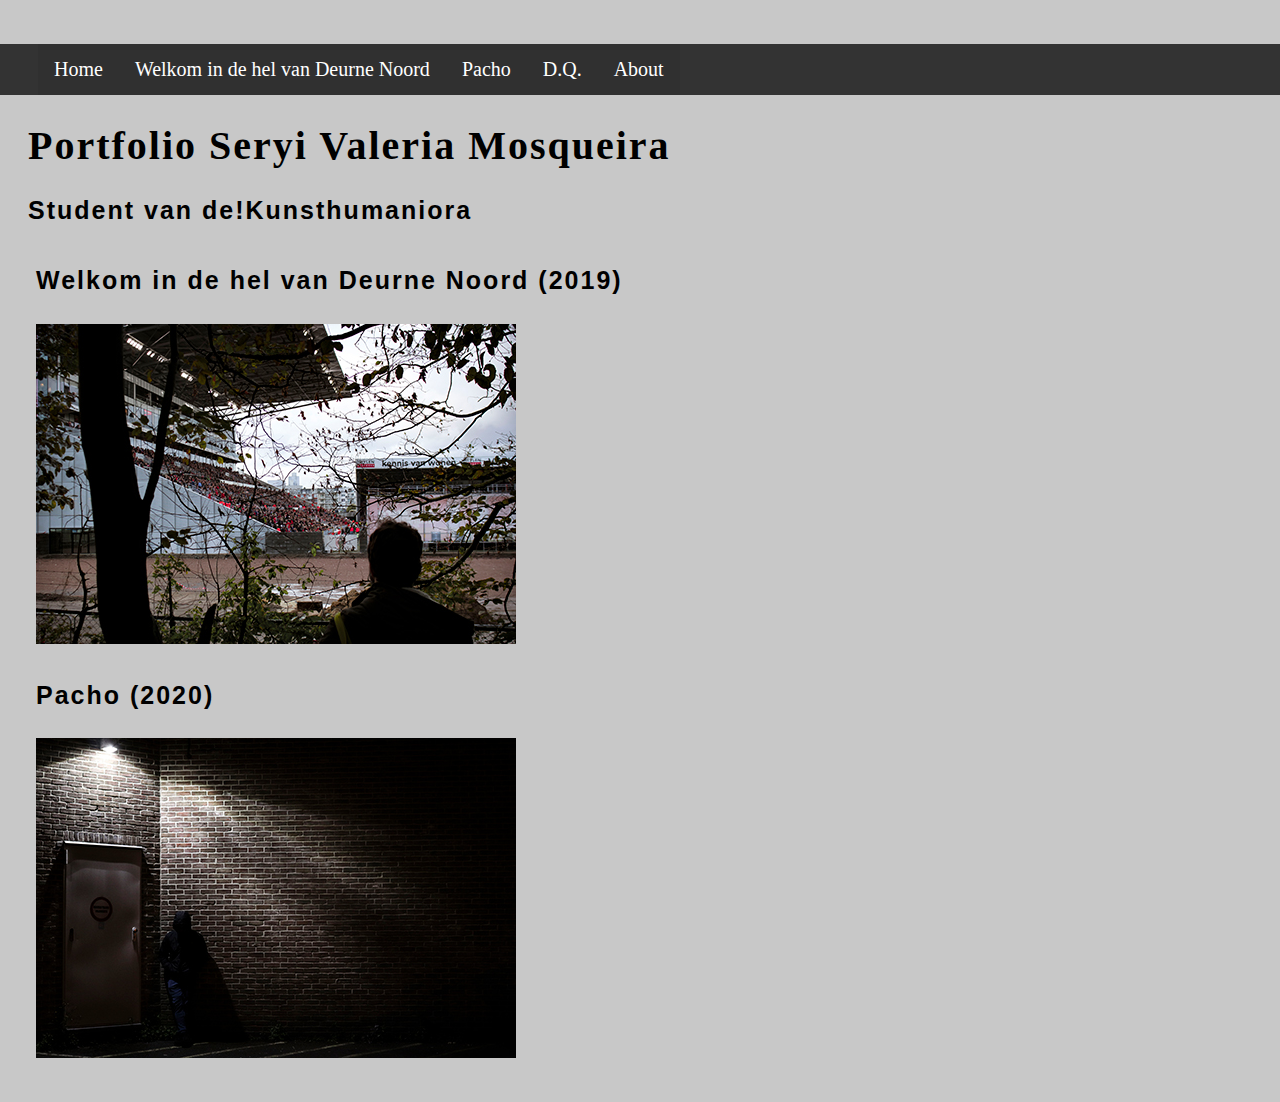
<file: index.html>
<!DOCTYPE html>
<html lang="nl">
<head>
    <meta charset="utf-8">
    <title>seryivlr </title>
    <link rel="stylesheet" href="css/style.css">


</head>
<body>

<ul class="menu">
    <a class="active" href="./index.html">Home</a>
    <a class="active" href="./pagina2.html">Welkom in de hel van Deurne Noord </a>
    <a class="active" href="./pagina3.html">Pacho</a>
	<a class="active" href="./pagina5.html">D.Q.</a>
	<a class="active" href="./pagina4.html">About</a>

</ul>

<article>
    <h1> Portfolio Seryi Valeria Mosqueira </h1>
    <h2> Student van de!Kunsthumaniora</h2>
    <p> </p>
</article>


<aside class="rij">
    <div class="kolom">
        <h2>Welkom in de hel van Deurne Noord (2019) </h2>
        <a href="./pagina2.html">
		<img src="./images/Foto24klein.jpg" height="320" ; width="480" >
			</a>
        <p></p>
    </div>
    <div class="kolom">
        <h2>Pacho (2020) </h2>
		<a href="./pagina3.html">
		<img src="./images/Pacho34klein.jpg" height="320" ; width="480">
			</a>
		<p></p>
    </div>
</aside>

</body>
</html>
</file>
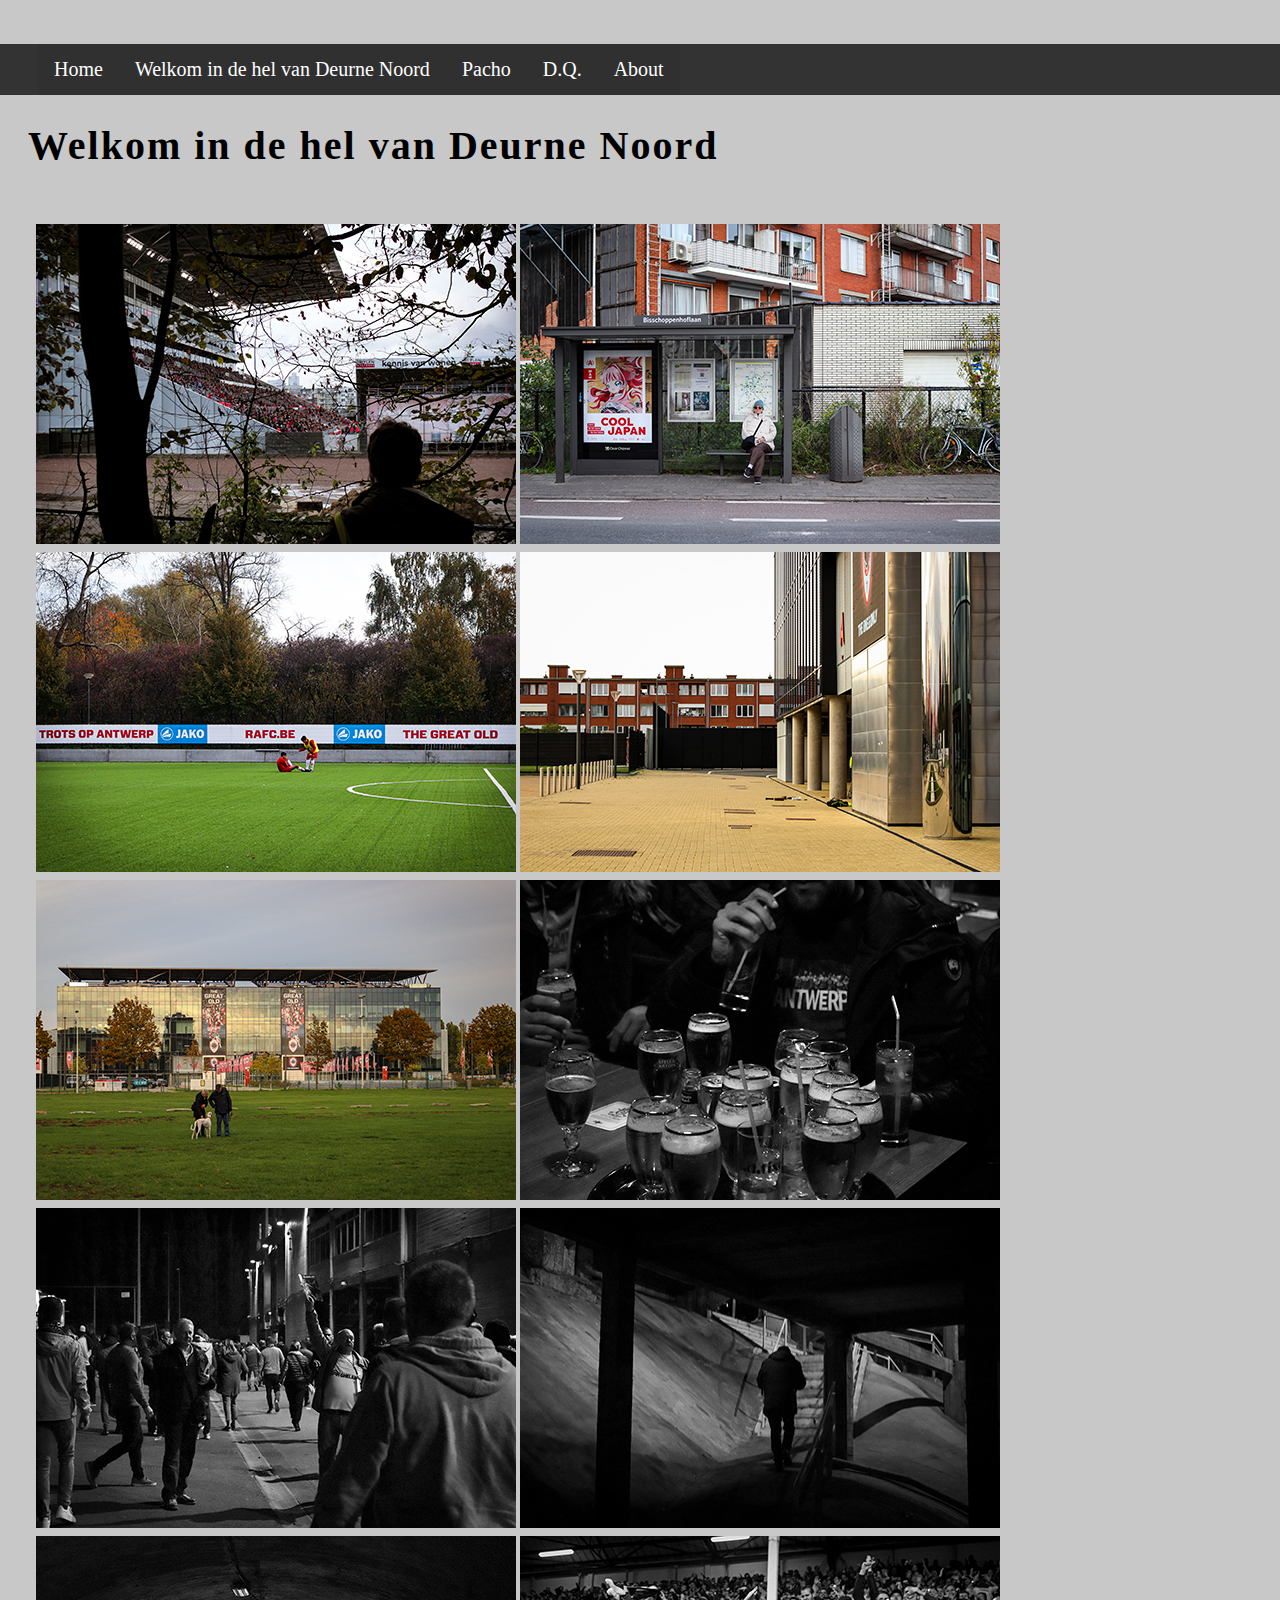
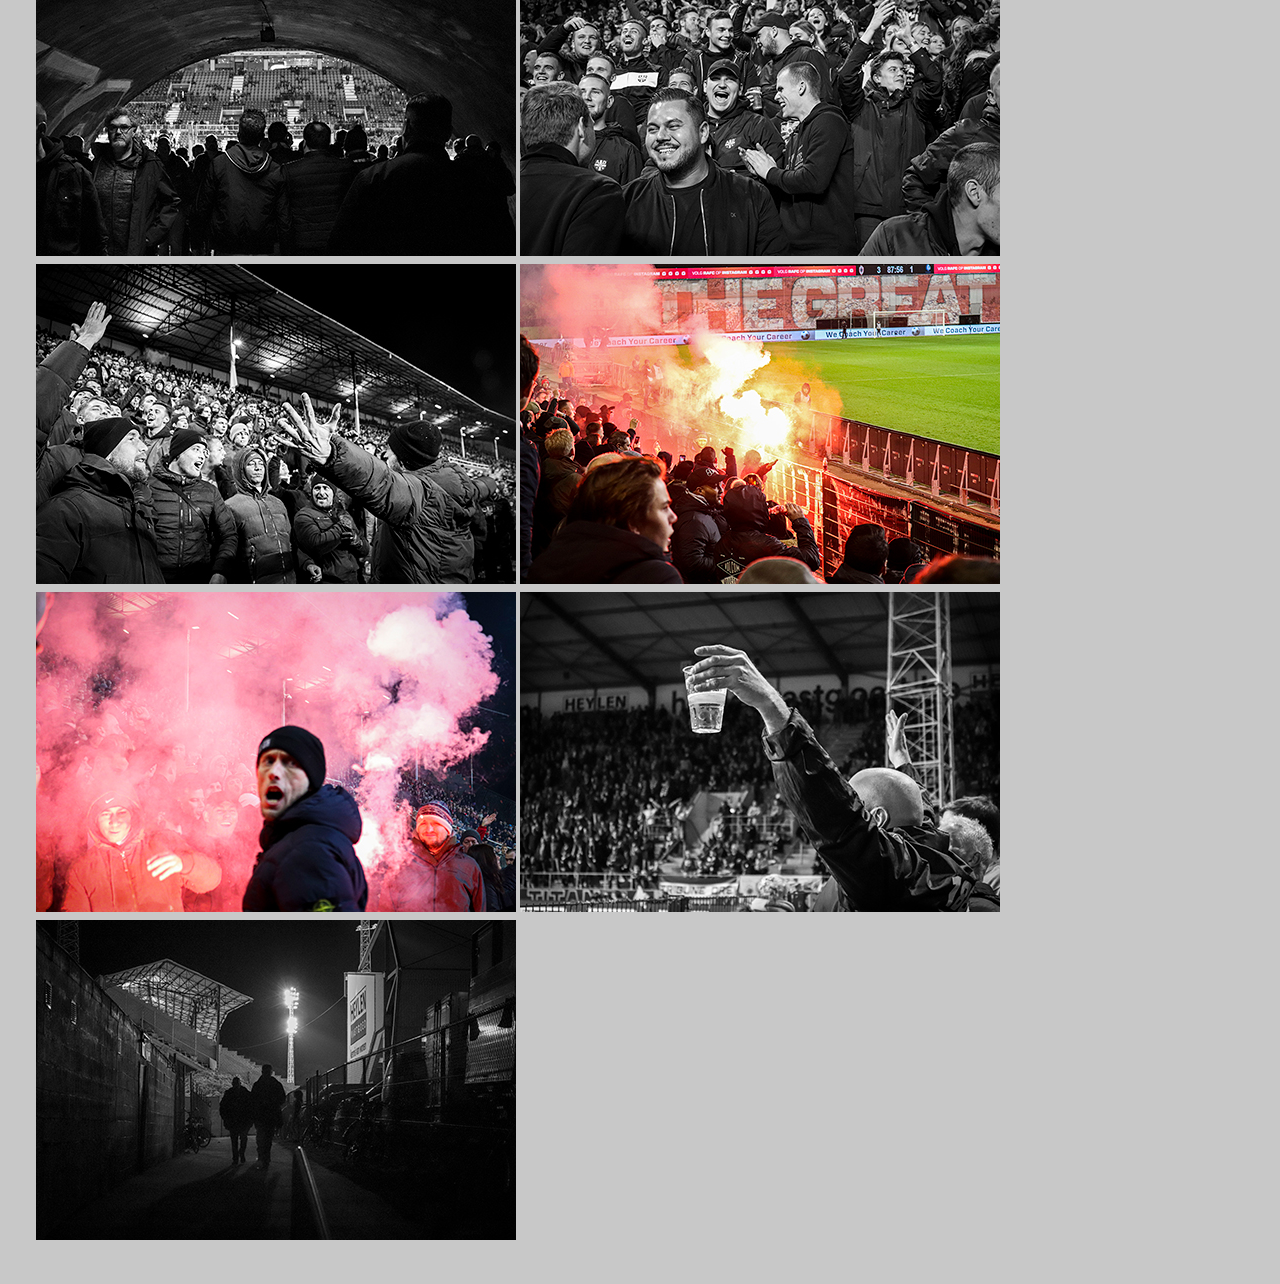
<file: pagina2.html>
<!DOCTYPE html>
<html lang="nl">
<head>
    <meta charset="utf-8">
    <title>Seryivlr</title>
    <link rel="stylesheet" href="css/style.css">

</head>
<body>

<ul class="menu">
    <a class="active" href="./index.html">Home</a>
    <a class="active" href="./pagina2.html">Welkom in de hel van Deurne Noord </a>
    <a class="active" href="./pagina3.html">Pacho</a>
	<a class="active" href="./pagina5.html">D.Q.</a>
	<a class="active" href="./pagina4.html">About</a>
</ul>

<article>
    <h1>Welkom in de hel van Deurne Noord</h1>
    
</article>


<aside class="rij">
    <div class="kolom">
        <h2></h2>
        <img src="./images/Foto24klein.jpg" height="320" ; width="480" >
		<img src="./images/foto33klein.jpg" height="320" ; width="480" >
		<img src="./images/foto28klein.jpg" height="320" ; width="480" >
		<img src="./images/Foto17klein.jpg" height="320" ; width="480" >
		<img src="./images/Foto35klein.jpg" height="320" ; width="480" >
		<img src="./images/Photo38klein.jpg" height="320" ; width="480" >
		<img src="./images/Foto13klein.jpg" height="320" ; width="480" >
		<img src="./images/Photo39klein.jpg" height="320" ; width="480" >
		<img src="./images/Foto9klein.jpg" height="320" ; width="480" >
        <img src="./images/Foto12_1klein.jpg" height="320" ; width="480" >
        <img src="./images/Foto40klein.jpg" height="320" ; width="480" >
        <img src="./images/Foto37klein.jpg" height="320" ; width="480" >
        <img src="./images/Foto45klein.jpg" height="320" ; width="480" >
		<img src="./images/Foto2klein.jpg" height="320" ; width="480" >
		<img src="./images/Foto5_1klein.jpg" height="320" ; width="480" >
		
		
        <p> </p>
    </div>

</aside>

</body>
</html>
</file>
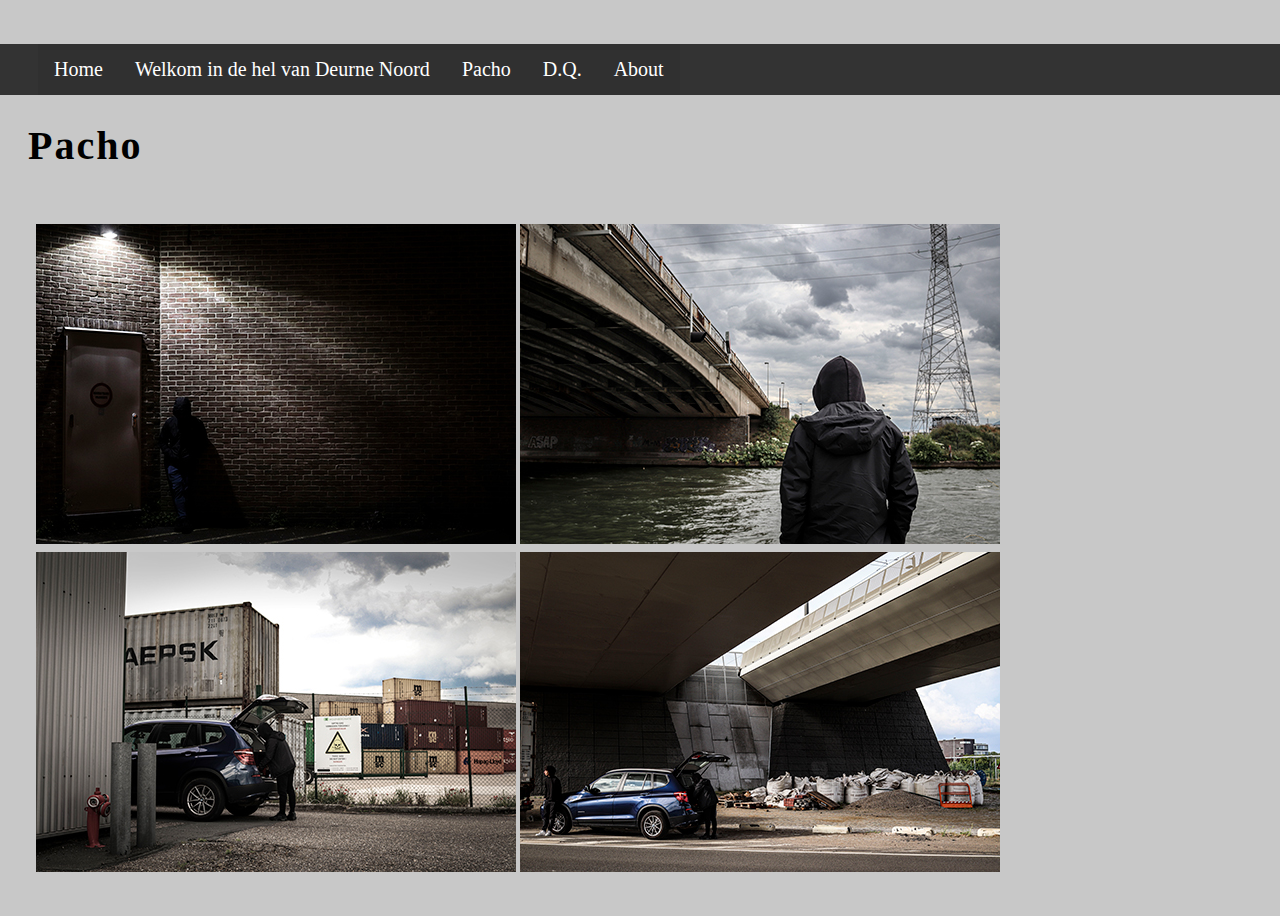
<file: pagina3.html>
<!DOCTYPE html>
<html lang="nl">
<head>
    <meta charset="utf-8">
    <title>seryivlr</title>
    <link rel="stylesheet" href="css/style.css">


</head>
<body>

<ul class="menu">
    <a class="active" href="./index.html">Home</a>
    <a class="active" href="./pagina2.html">Welkom in de hel van Deurne Noord </a>
    <a class="active" href="./pagina3.html">Pacho</a>
	<a class="active" href="./pagina5.html">D.Q.</a>
	<a class="active" href="./pagina4.html">About</a>
</ul>

<article>
    <h1>Pacho</h1>
    
</article>


<aside class="rij">
    <div class="kolom">
        <h2></h2>
        <img src="./images/Pacho34klein.jpg" height="320" ; width="480" >
		<img src="./images/Pacho21klein.jpg" height="320" ; width="480" >
		<img src="./images/Pacho37klein.jpg" height="320" ; width="480" >
		<img src="./images/Pacho22klein.jpg" height="320" ; width="480" >
        <p> </p>
    </div>

</aside>

</body>
</html>
</file>
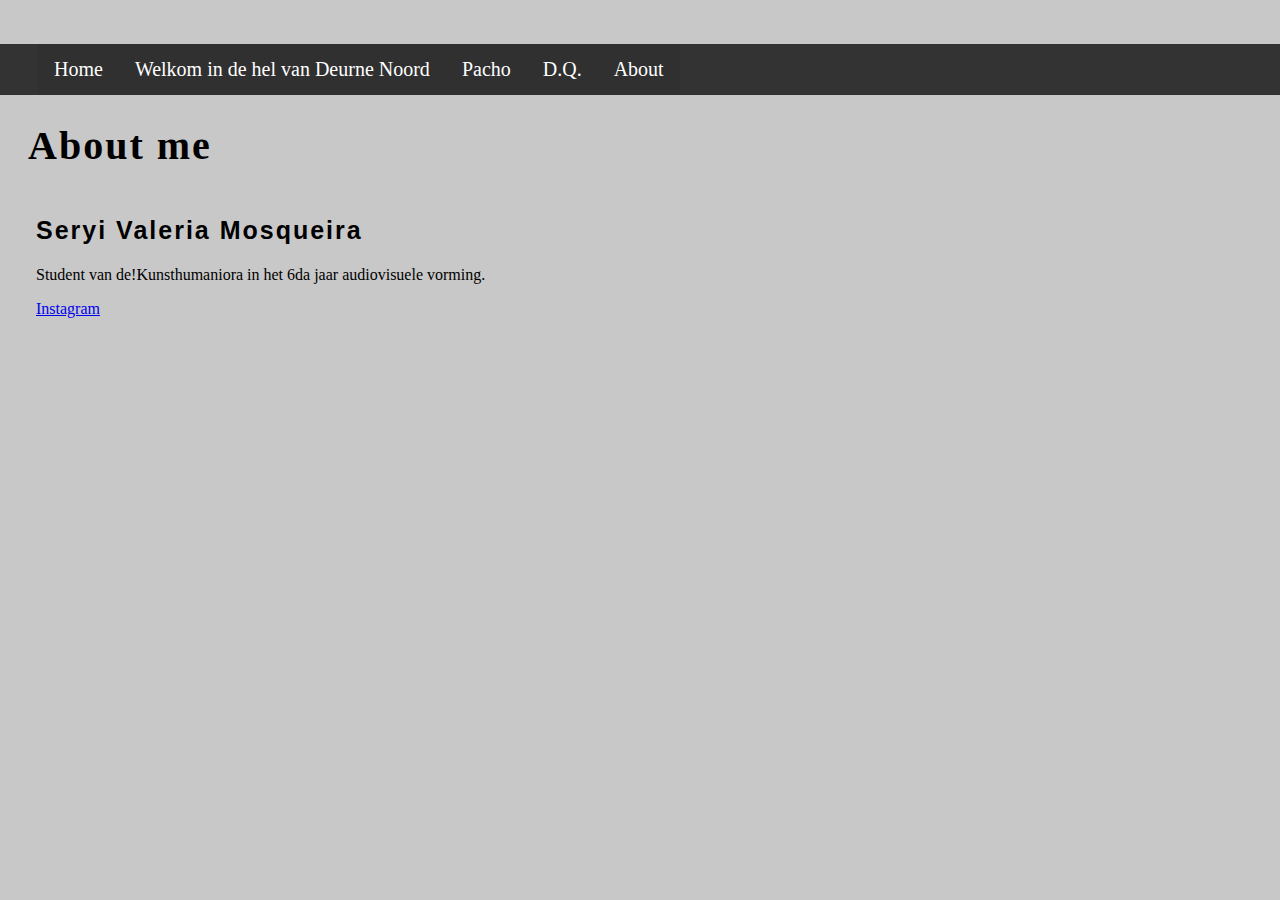
<file: pagina4.html>
<!DOCTYPE html>
<html lang="nl">
<head>
    <meta charset="utf-8">
    <title>seryivlr</title>
    <link rel="stylesheet" href="css/style.css">


</head>
<body>

<ul class="menu">
    <a class="active" href="./index.html">Home</a>
    <a class="active" href="./pagina2.html">Welkom in de hel van Deurne Noord </a>
    <a class="active" href="./pagina3.html">Pacho</a>
	<a class="active" href="./pagina5.html">D.Q.</a>
	<a class="active" href="./pagina4.html">About</a>
</ul>

<article>
    <h1>About me</h1>
    
</article>


<aside class="rij">
    <div class="kolom">
        <h2>Seryi Valeria Mosqueira</h2>
		<p>Student van de!Kunsthumaniora in het 6da jaar audiovisuele vorming.</p>
		<a href="https://www.instagram.com/seryi.vlr/?hl=nl" target="_blank" >
        <p>Instagram</p>
		</a>
    </div>

</aside>

</body>
</html>
</file>
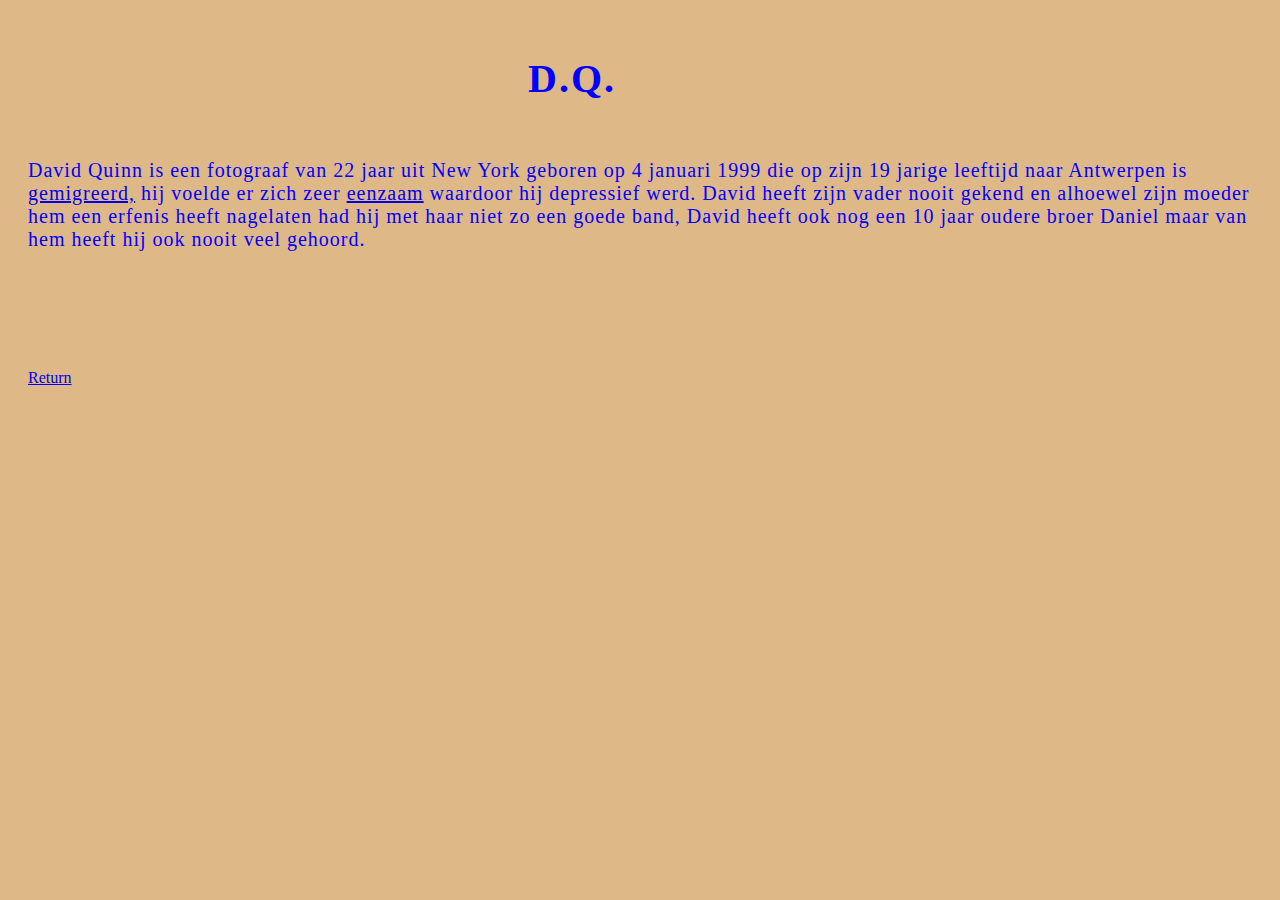
<file: pagina5.html>
<!DOCTYPE html>
<html lang="nl">
<head>
	<meta charset="utf-8">
	<title> D.Q. </title>
	<link href="css/style2.css" rel="stylesheet" type="text/css">
	</head>
<body>

<article>

	</article>	
	<h1> D.Q.</h1>
	<p>David Quinn is een fotograaf van 22 jaar uit New York geboren op 4 januari 1999 die op zijn 19 jarige leeftijd naar Antwerpen is <a class="active" href="pagina6.html">gemigreerd,</a> hij voelde er zich zeer <a class="active" href="pagina7.html">eenzaam</a> waardoor hij depressief werd. David heeft zijn vader nooit gekend en alhoewel zijn moeder hem een erfenis heeft nagelaten had hij met haar niet zo een goede band, David heeft ook nog een 10 jaar oudere broer Daniel maar van hem heeft hij ook nooit veel gehoord.</p>
	<a href="pagina6.html">
	</a>
	<br>
	<a class="active" href="./index.html">Return</a>
</body>
</html>
</file>
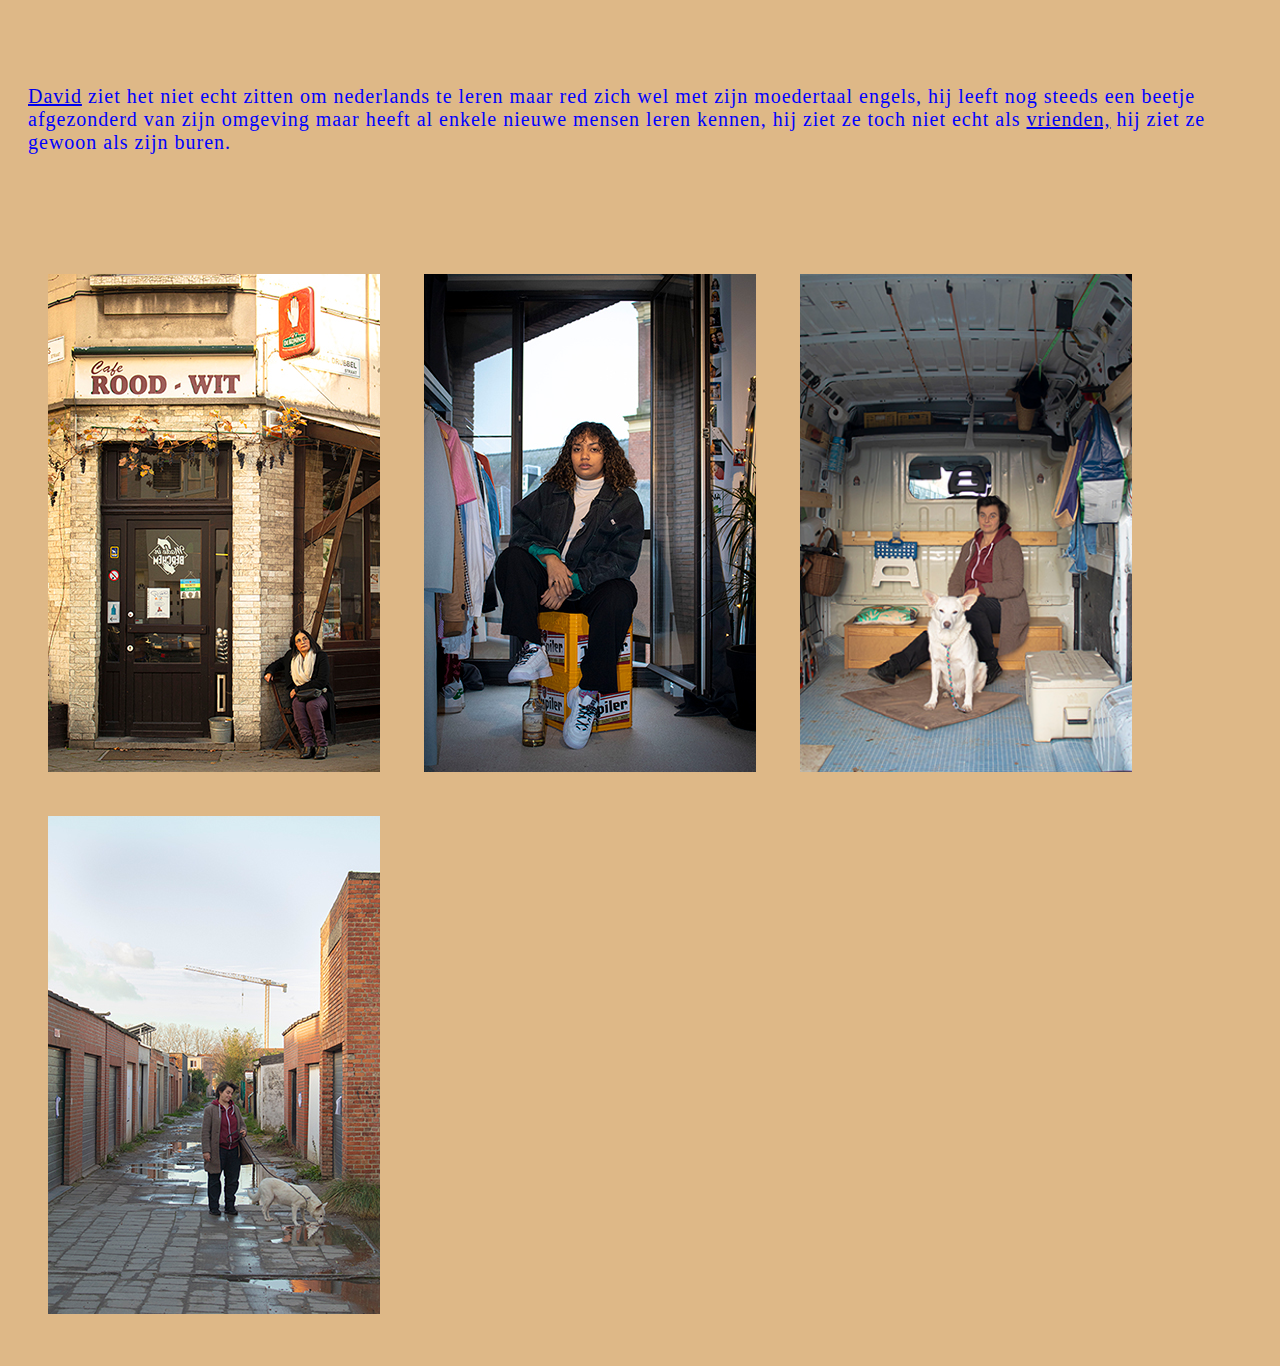
<file: pagina6.html>
<!DOCTYPE html>
<html lang="nl">
<head>
	<meta charset="utf-8">
	<title> D.Q. </title>
	<link href="css/style2.css" rel="stylesheet" type="text/css">
	</head>
<body>
<article>

	</article>	
	<h1> </h1>
	<p><a class="active" href="pagina5.html">David</a> ziet het niet echt zitten om nederlands te leren maar red zich wel met zijn moedertaal engels, hij leeft nog steeds een beetje afgezonderd van zijn omgeving maar heeft al enkele nieuwe mensen leren kennen, hij ziet ze toch niet echt als <a class="active" href="pagina8.html">vrienden,</a> hij ziet ze gewoon als zijn buren.</p> 
	<img src="images/Jury02klein.jpg" >
	<img src="images/JuryGB01klein.jpg" >
	<img src="images/JuryRoxy02klein.jpg" height="498" >
	<img src="images/JuryRoxy03klein.jpg" >
</body>
</html>
</file>
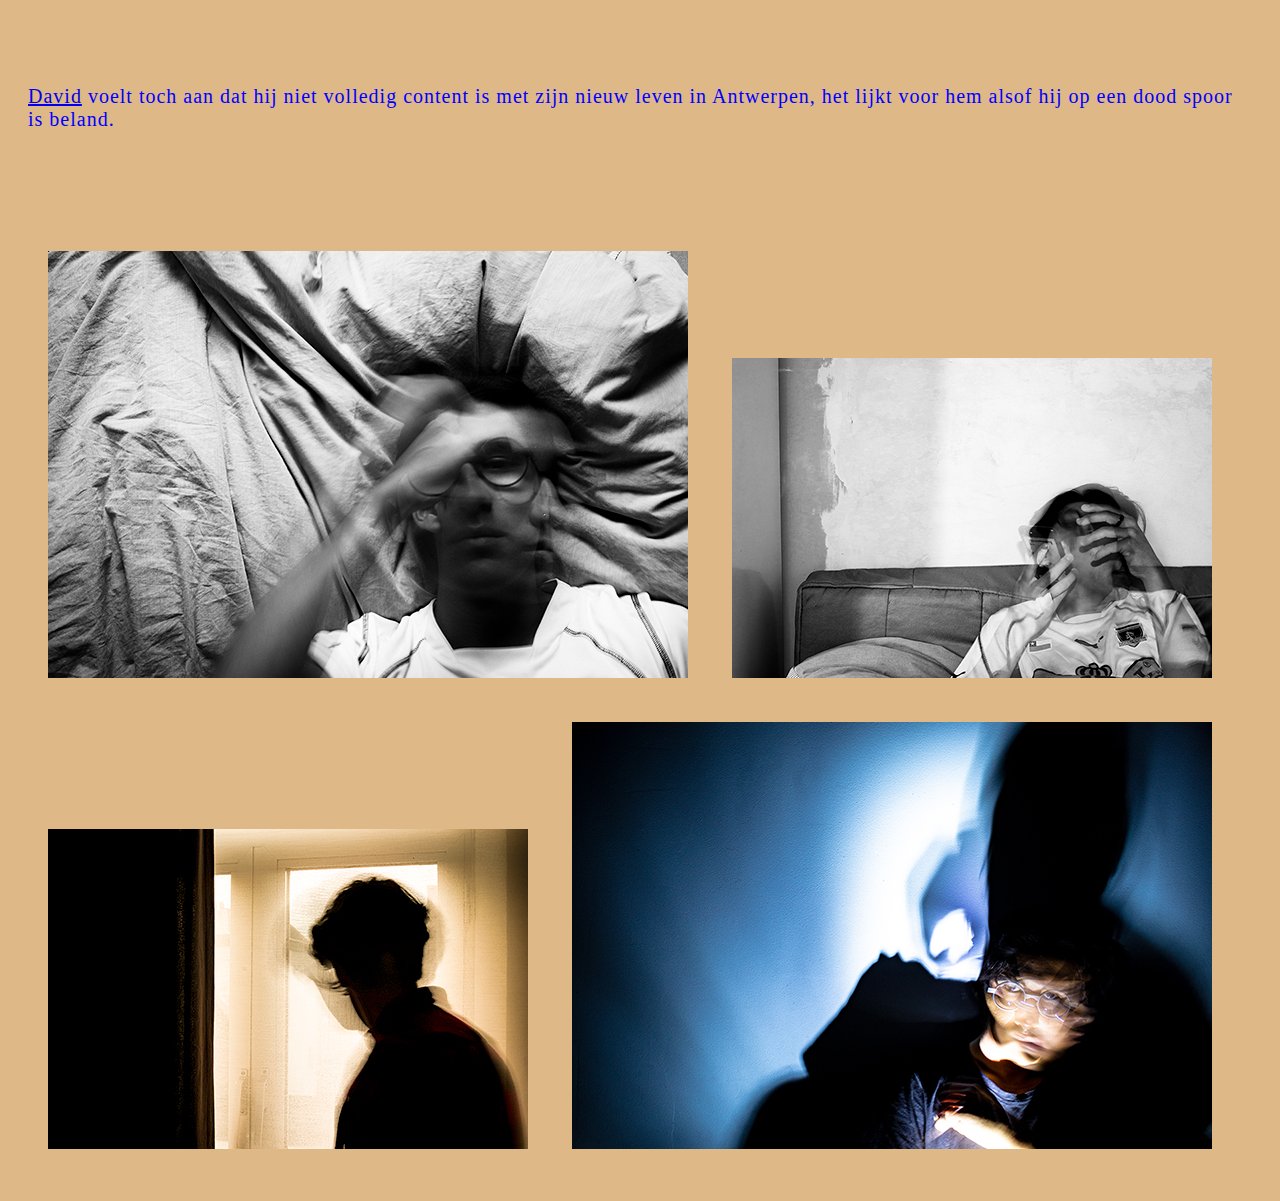
<file: pagina7.html>
<!DOCTYPE html>
<html lang="nl">
<head>
	<meta charset="utf-8">
	<title> D.Q. </title>
	<link href="css/style2.css" rel="stylesheet" type="text/css">
	</head>
<body>
<article>

	</article>	
	<h1> </h1>
	<p><a class="active" href="pagina5.html">David</a> voelt toch aan dat hij niet volledig content is met zijn nieuw leven in Antwerpen, het lijkt voor hem alsof hij op een dood spoor is beland.<a class="active" href="pagina8.html"></a> </p>
	<img src="images/zelfportret21kleiner.jpg"  >
	<img src="images/zelfportret19klein.jpg" >
	<img src="images/Zelfportret22klein.jpg" >
	<img src="images/Zelfportret25klein.jpg" >

</body>
</html>
</file>
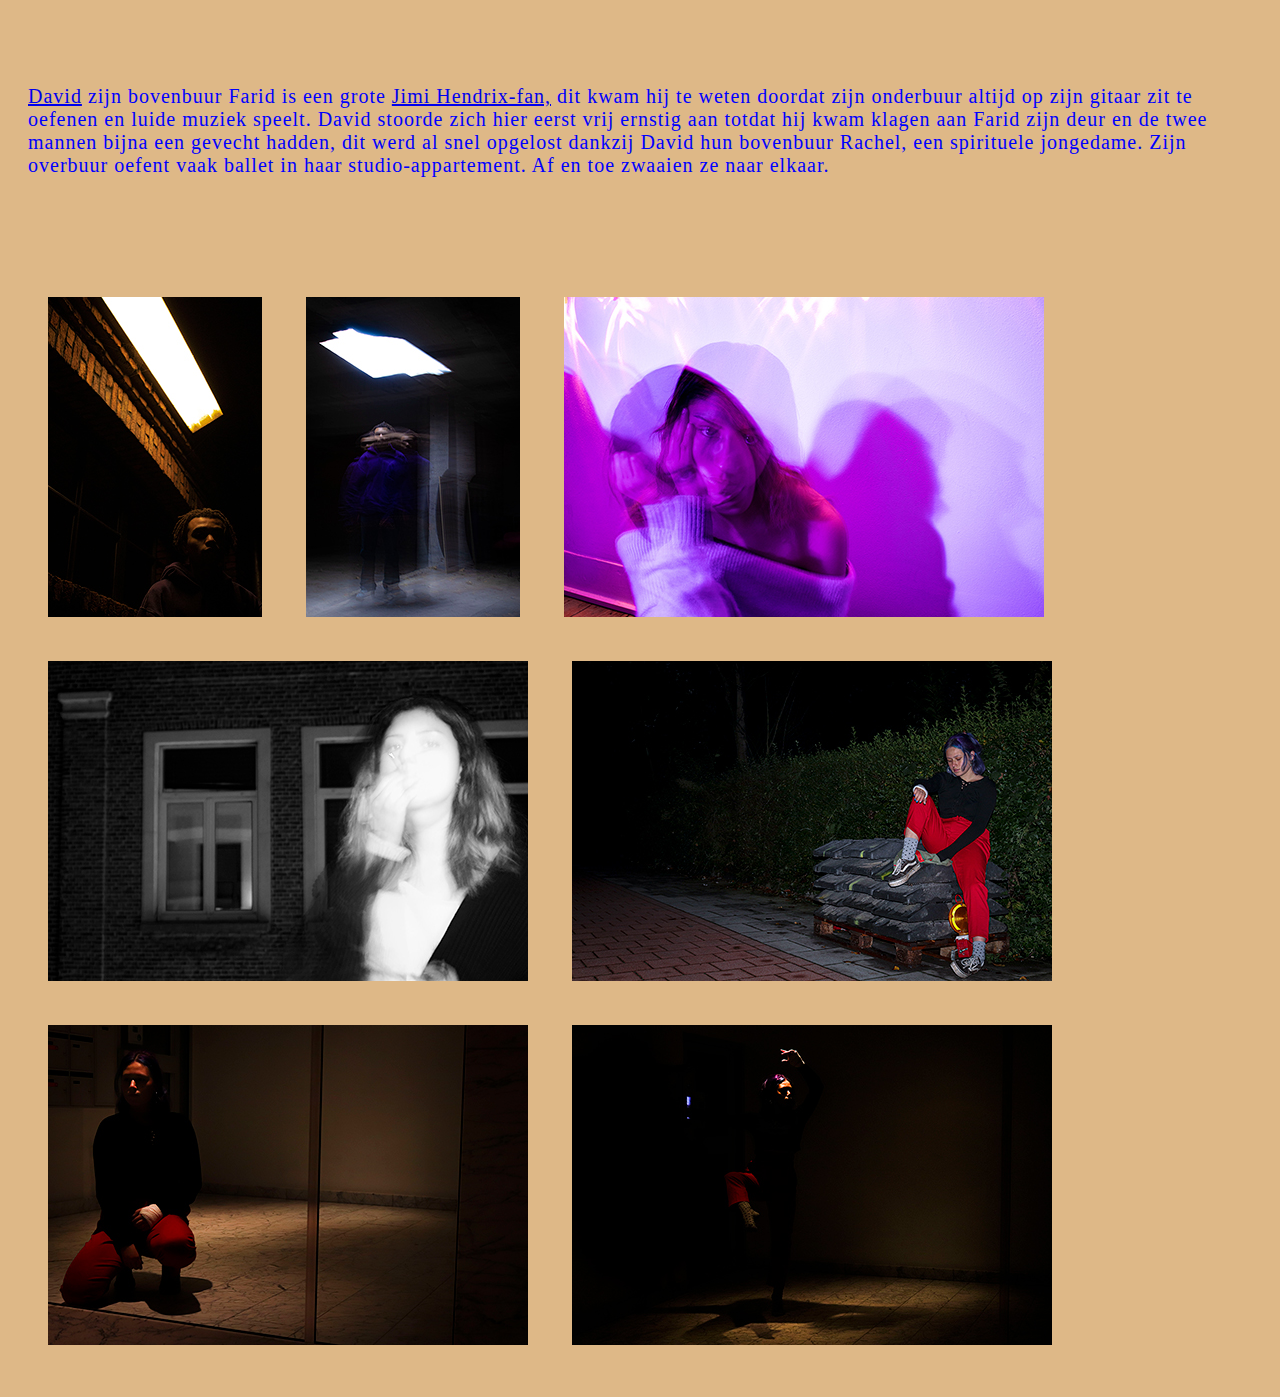
<file: pagina8.html>
<!DOCTYPE html>
<html lang="nl">
<head>
	<meta charset="utf-8">
	<title> D.Q. </title>
	<link href="css/style2.css" rel="stylesheet" type="text/css">
	</head>
<body>
<article>

	</article>	
	<h1> </h1>
	<p><a class="active" href="pagina5.html">David</a> zijn bovenbuur Farid is een grote <a class="active" href="pagina9.html">Jimi Hendrix-fan,</a> dit kwam hij te weten doordat zijn onderbuur altijd op zijn gitaar zit te oefenen en luide muziek speelt. David stoorde zich hier eerst vrij ernstig aan totdat hij kwam klagen aan Farid zijn deur en de twee mannen bijna een gevecht hadden, dit werd al snel opgelost dankzij David hun bovenbuur Rachel, een spirituele jongedame. Zijn overbuur oefent vaak ballet in haar studio-appartement. Af en toe zwaaien ze naar elkaar.</p>
	<img src="images/PaktfARIDI02klein.jpg" >
	<img src="images/PaktfARIDI09klein.jpg" >
	<img src="images/Racha07klein.jpg" >
	<img src="images/Racha12klein.jpg" >
	<img src="images/Juliaportret5klein.jpg" >
	<img src="images/Juliaportret6klein.jpg" >
	<img src="images/Juliaportret8klein.jpg" >
	
		
</body>
</html>
</file>
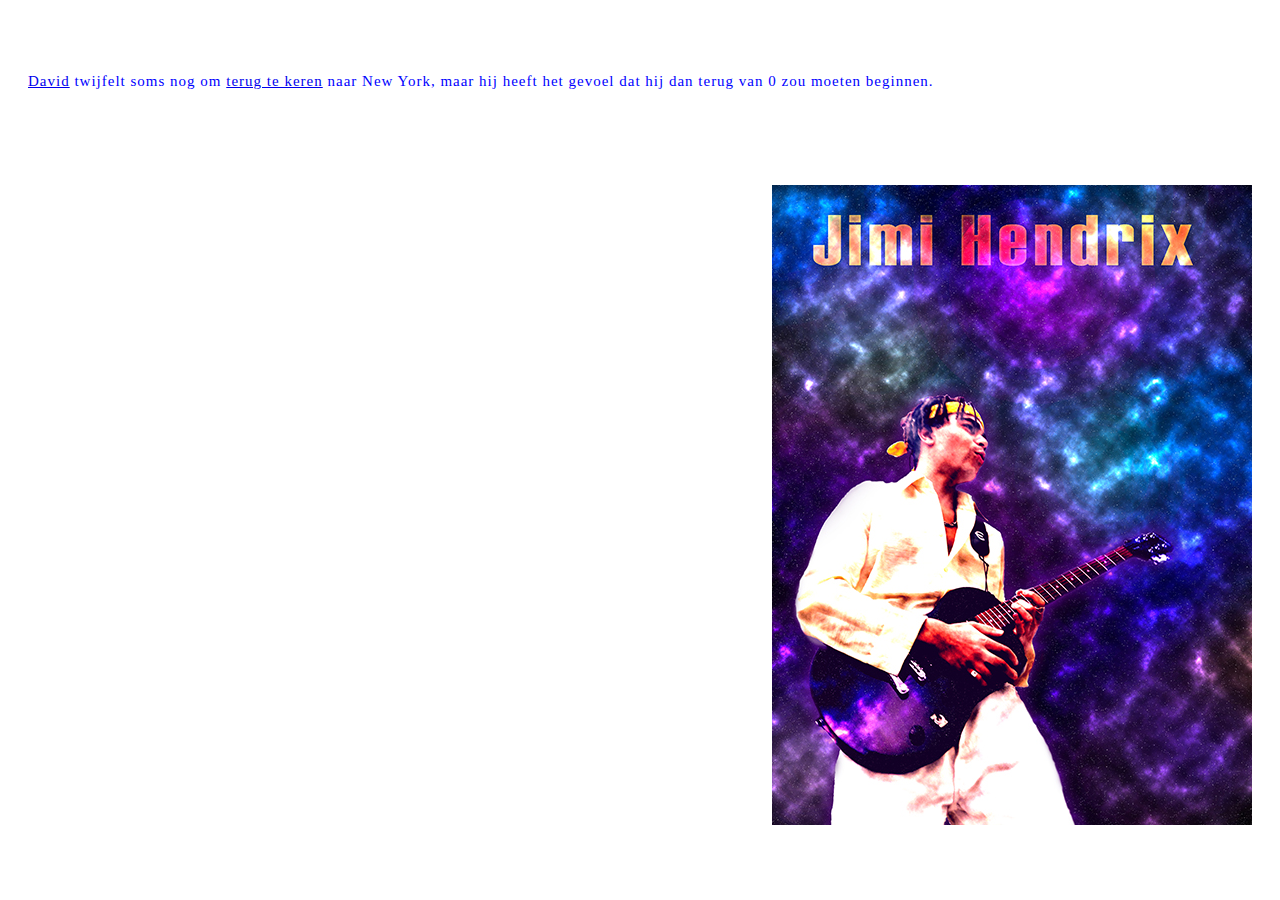
<file: pagina9.html>
<!doctype html>
<html>
<head>
<meta charset="utf-8">
<title>D.Q.</title>
<link href="css/style3.css" rel="stylesheet" type="text/css">
</head>

<body>
	<p><a class="active" href="pagina5.html">David</a> twijfelt soms nog om <a class="active" href="pagina8.html">terug te keren</a> naar New York, maar hij heeft het gevoel dat hij dan terug van 0 zou moeten beginnen.</p>
	<img src="images/JimiHendrixPostermedium.jpg" style="float: right" >
</body>
</html>
</file>
<file: css/style.css>
body {
  background-color: rgb(200, 200, 200);
  padding: 20px;
}
h1 {
  font-family: Impact, Haettenschweiler, "Franklin Gothic Bold", "Arial Black", "sans-serif";
  font-size: 40px;
  letter-spacing: 2px;
}
h2 {
  font-family: impact, charcoal, sans-serif;
  font-size: 25px;
  letter-spacing: 2px;
}
/* Menu balk */
.menu {
  margin-left: -30px;
  margin-right: -30px;
  background-color: #333;
  overflow: hidden;
}
.menu a {
  float: left;
  color: #f2f2f2;
  text-align: center;
  padding: 14px 16px;
  text-decoration: none;
  font-size: 20px;
  list-style-type: none;
  font-family: impact, Impact, Haettenschweiler, "Franklin Gothic Bold", Arial Black, "sans-serif";
  overflow: hidden;
}
.menu a:hover {
  background-color: #ddd;
  color: #ffffff;
}
.menu a.active {
  background-color: #303030;
  color: white;
}
.rij {
  display: flex;
  flex-wrap: wrap;
  padding: 0 4px;
}
.kolom {
  flex: 50%;
  padding: 0 4px;
}
.kolom img {
  margin-top: 8px;
  vertical-align: middle;
}
</file>
<file: css/style2.css>
body {
    background-color: burlywood;
    padding: 20px;
	color: blue;
	
}

h1 {
    font-family: Cambria, "Hoefler Text", "Liberation Serif", Times, "Times New Roman", "serif"; /*"Lucida Console", "Lucida Sans Typewriter", Monaco, "Courier New", "monospace";*/
    font-size: 40px;
    letter-spacing: 2px;
	padding: 0px;
	padding-top: 0px;
	padding-left: 500px;
}
	
h2 {
	font-family: Cambria, "Hoefler Text", "Liberation Serif", Times, "Times New Roman", "serif";
	font-size: 30px;
	letter-spacing: 2px;
	padding: inherit;
	}
 

p {
    font-family: Cambria, "Hoefler Text", "Liberation Serif", Times, "Times New Roman", "serif"; /*"Andale Mono", "Lucida Console", "Lucida Sans Typewriter", Monaco, "Courier New", "monospace";*/
    font-size: 20px;
    letter-spacing: 1px;
	padding-top: 30px;
	padding-bottom: 80px;
	
}


/* Menu balk */
.menu {
    overflow: hidden;
	padding: inherit;
	align-self: center;
}

.menu a {
    float: right;
    color: black;
    text-align: center;
    padding-left: 220px;
	padding-right: 100px;
    font-size: 50px;
    font-family: "Andale Mono", "Lucida Console", "Lucida Sans Typewriter", Monaco, "Courier New", "monospace";
    overflow: hidden;
}

.menu a.hover {
    color: black;
}

.menu a.active {
    color: darkgray;

	
}

.rij {
    display: contents;
    flex-wrap: nowrap;
    padding: 0px 400px;
}


.kolom {
    flex: 50%;
    padding: 10px 50px;
}

 img {
    margin-left: auto;
	margin-right: auto;
	padding: inherit;
}
</file>
<file: css/style3.css>
body {
    background-color: white;
    padding: 20px;
	color: blue;
}

h1 {
    font-family: Cambria, "Hoefler Text", "Liberation Serif", Times, "Times New Roman", "serif"; /*"Lucida Console", "Lucida Sans Typewriter", Monaco, "Courier New", "monospace";*/
    font-size: 40px;
    letter-spacing: 2px;
	padding: 300px;
	padding-top: 250px;
	padding-left: 500px;
}
	
h2 {
	font-family: Cambria, "Hoefler Text", "Liberation Serif", Times, "Times New Roman", "serif";
	font-size: 30px;
	letter-spacing: 2px;
	padding: inherit;
	}
 

p {
    font-family: Cambria, "Hoefler Text", "Liberation Serif", Times, "Times New Roman", "serif"; /*"Andale Mono", "Lucida Console", "Lucida Sans Typewriter", Monaco, "Courier New", "monospace";*/
    font-size: 15px;
    letter-spacing: 1px;
	padding-top: 30px;
	padding-bottom: 80px;
	
}


/* Menu balk */
.menu {
    overflow: hidden;
	padding: inherit;
	align-self: center;
}

.menu a {
    float: right;
    color: black;
    text-align: center;
    padding-left: 220px;
	padding-right: 100px;
    font-size: 50px;
    font-family: "Andale Mono", "Lucida Console", "Lucida Sans Typewriter", Monaco, "Courier New", "monospace";
    overflow: hidden;
}

.menu a.hover {
    color: black;
}

.menu a.active {
    color: darkgray;

	
}

.rij {
    display: contents;
    flex-wrap: nowrap;
    padding: 0px 400px;
}


.kolom {
    flex: 50%;
    padding: 10px 50px;
}

.kolom img {
    margin-top: 0px;
    vertical-align: middle;
}
</file>
